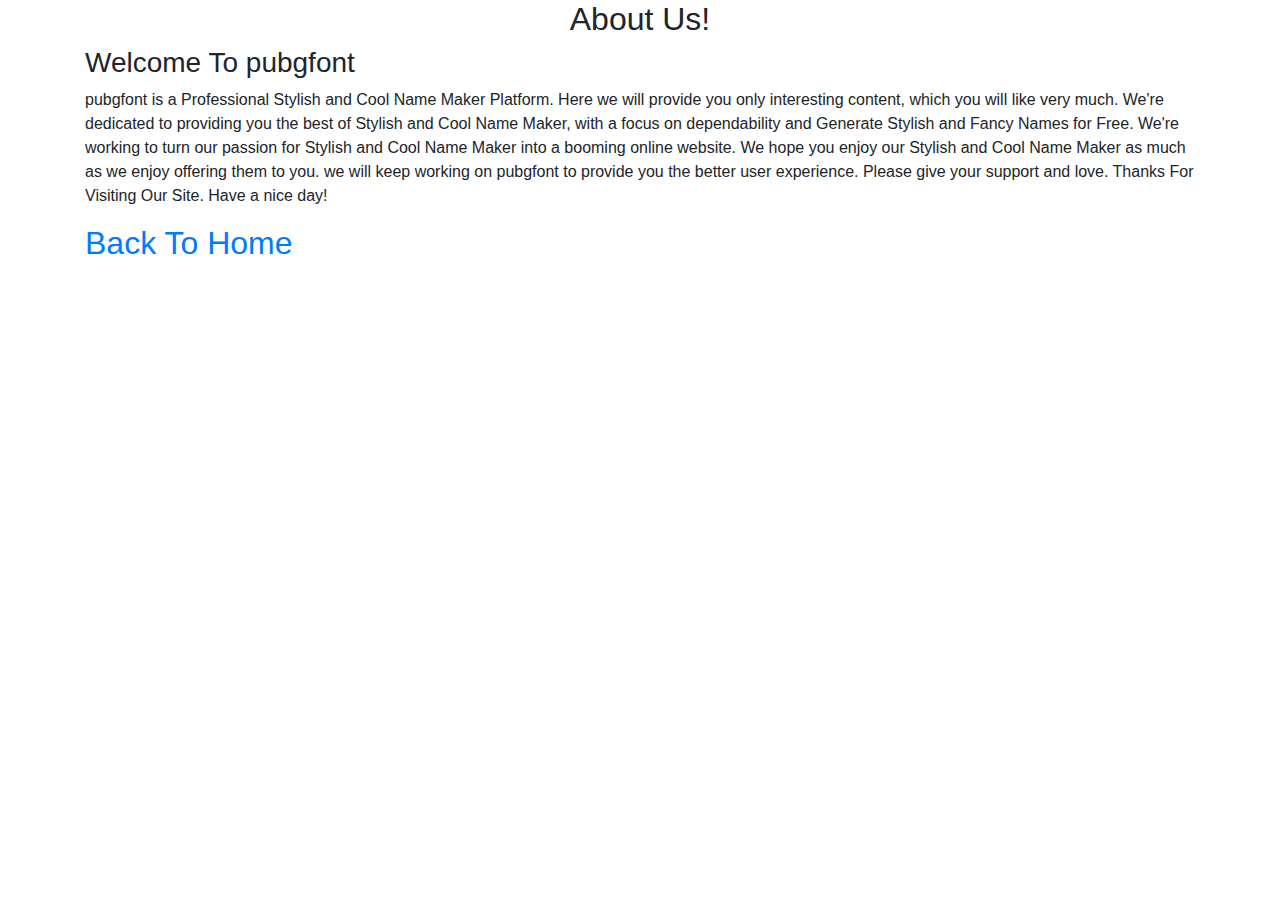
<file: about.html>
<!DOCTYPE html>
<html lang="en">

<head>
    <title>About Us - pubgfont</title>
    <!-- Required meta tags -->
    <meta charset="utf-8" />
    <meta name="viewport" content="width=device-width, initial-scale=1, shrink-to-fit=no" />
    <link rel="stylesheet" href="https://stackpath.bootstrapcdn.com/bootstrap/4.3.1/css/bootstrap.min.css"
        integrity="sha384-ggOyR0iXCbMQv3Xipma34MD+dH/1fQ784/j6cY/iJTQUOhcWr7x9JvoRxT2MZw1T" crossorigin="anonymous" />
</head>

<body>
    <div class="container">
        <h2 style="text-align: center;">About Us!</h2>
        <h3>Welcome To pubgfont</h3>
        <p>
            pubgfont is a Professional Stylish and Cool Name Maker Platform. Here we will provide you only interesting
            content, which you will like very much. We're dedicated to providing you the best of Stylish and Cool Name
            Maker,
            with a focus on dependability and Generate Stylish and Fancy Names for Free. We're working to turn our
            passion for Stylish and Cool Name Maker into a booming online website. We hope you enjoy our Stylish and
            Cool Name Maker
            as much as we enjoy offering them to you. we will keep working on pubgfont to provide you the better user
            experience. Please give your support and love. Thanks For Visiting Our Site. Have a nice day!
        </p>
        <h2><a href="https://pubgfont.com/">Back To Home</a></h2>
    </div>
    <script src="https://code.jquery.com/jquery-3.3.1.slim.min.js"
        integrity="sha384-q8i/X+965DzO0rT7abK41JStQIAqVgRVzpbzo5smXKp4YfRvH+8abtTE1Pi6jizo"
        crossorigin="anonymous"></script>
    <script src="https://cdnjs.cloudflare.com/ajax/libs/popper.js/1.14.7/umd/popper.min.js"
        integrity="sha384-UO2eT0CpHqdSJQ6hJty5KVphtPhzWj9WO1clHTMGa3JDZwrnQq4sF86dIHNDz0W1"
        crossorigin="anonymous"></script>
    <script src="https://stackpath.bootstrapcdn.com/bootstrap/4.3.1/js/bootstrap.min.js"
        integrity="sha384-JjSmVgyd0p3pXB1rRibZUAYoIIy6OrQ6VrjIEaFf/nJGzIxFDsf4x0xIM+B07jRM"
        crossorigin="anonymous"></script>
</body>

</html>
</file>
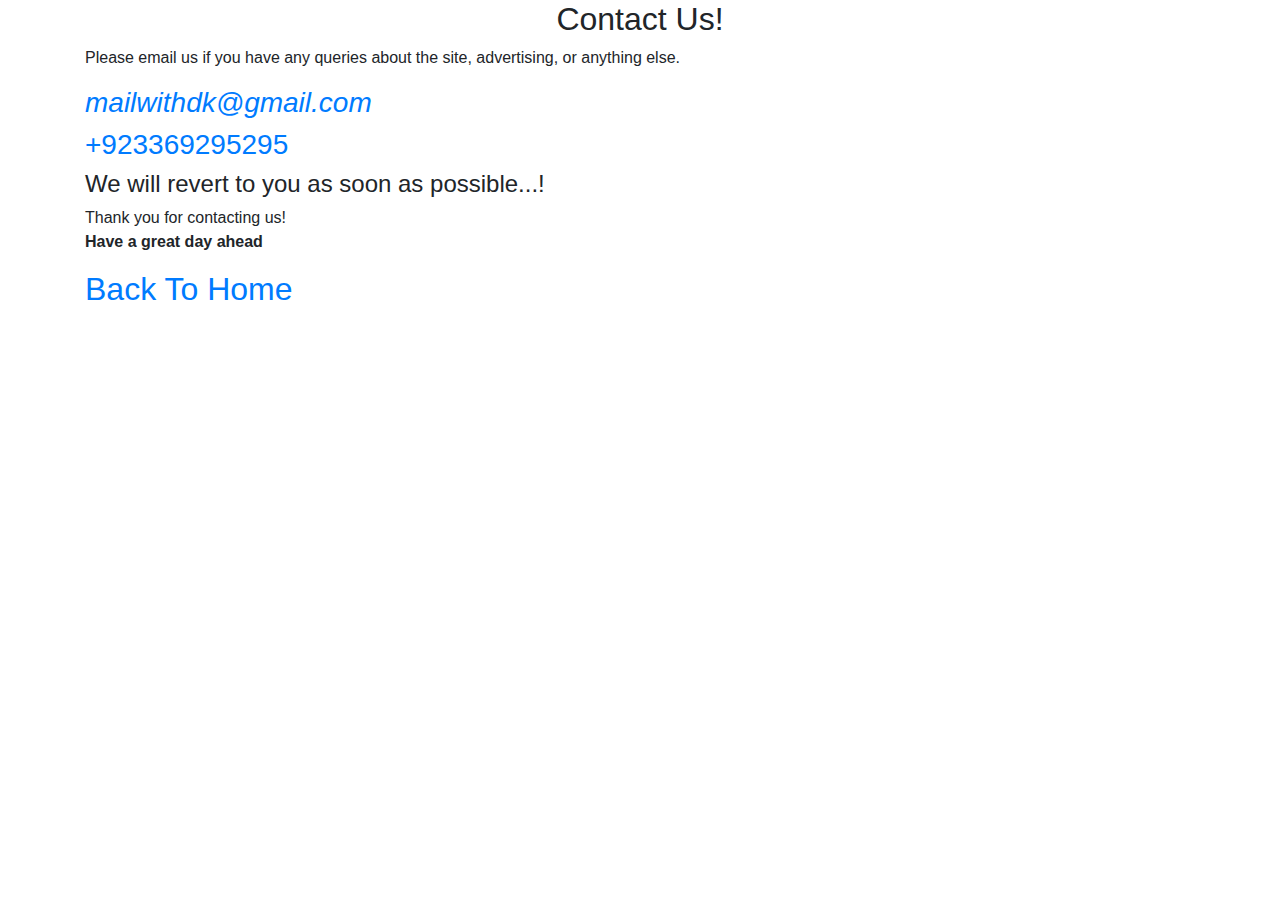
<file: contact.html>
<!DOCTYPE html>
<html lang="en">

<head>
    <title>Contact Us - pubgfont</title>
    <meta charset="utf-8" />
    <meta name="viewport" content="width=device-width, initial-scale=1, shrink-to-fit=no" />
    <link rel="stylesheet" href="https://stackpath.bootstrapcdn.com/bootstrap/4.3.1/css/bootstrap.min.css"
        integrity="sha384-ggOyR0iXCbMQv3Xipma34MD+dH/1fQ784/j6cY/iJTQUOhcWr7x9JvoRxT2MZw1T" crossorigin="anonymous" />
</head>

<body>
    <div class="container">
        <h2 style="text-align: center;">Contact Us!</h2>
        <p>Please email us if you have any queries about the site, advertising, or anything else.</p>
        <h3>
            <i><a href="mailto:mailwithdk@gmail.com">mailwithdk@gmail.com</a></i>
        </h3>
        <h3><a href="tel:+923369295295">+923369295295</a></h3>
        <h4>We will revert to you as soon as possible...!</h4>
        <p>
            Thank you for contacting us! <br />
            <b>Have a great day ahead</b>
        </p>
        <h2><a href="https://pubgfont.com/">Back To Home</a></h2>
    </div>
    <script src="https://code.jquery.com/jquery-3.3.1.slim.min.js"
        integrity="sha384-q8i/X+965DzO0rT7abK41JStQIAqVgRVzpbzo5smXKp4YfRvH+8abtTE1Pi6jizo"
        crossorigin="anonymous"></script>
    <script src="https://cdnjs.cloudflare.com/ajax/libs/popper.js/1.14.7/umd/popper.min.js"
        integrity="sha384-UO2eT0CpHqdSJQ6hJty5KVphtPhzWj9WO1clHTMGa3JDZwrnQq4sF86dIHNDz0W1"
        crossorigin="anonymous"></script>
    <script src="https://stackpath.bootstrapcdn.com/bootstrap/4.3.1/js/bootstrap.min.js"
        integrity="sha384-JjSmVgyd0p3pXB1rRibZUAYoIIy6OrQ6VrjIEaFf/nJGzIxFDsf4x0xIM+B07jRM"
        crossorigin="anonymous"></script>
</body>

</html>
</file>
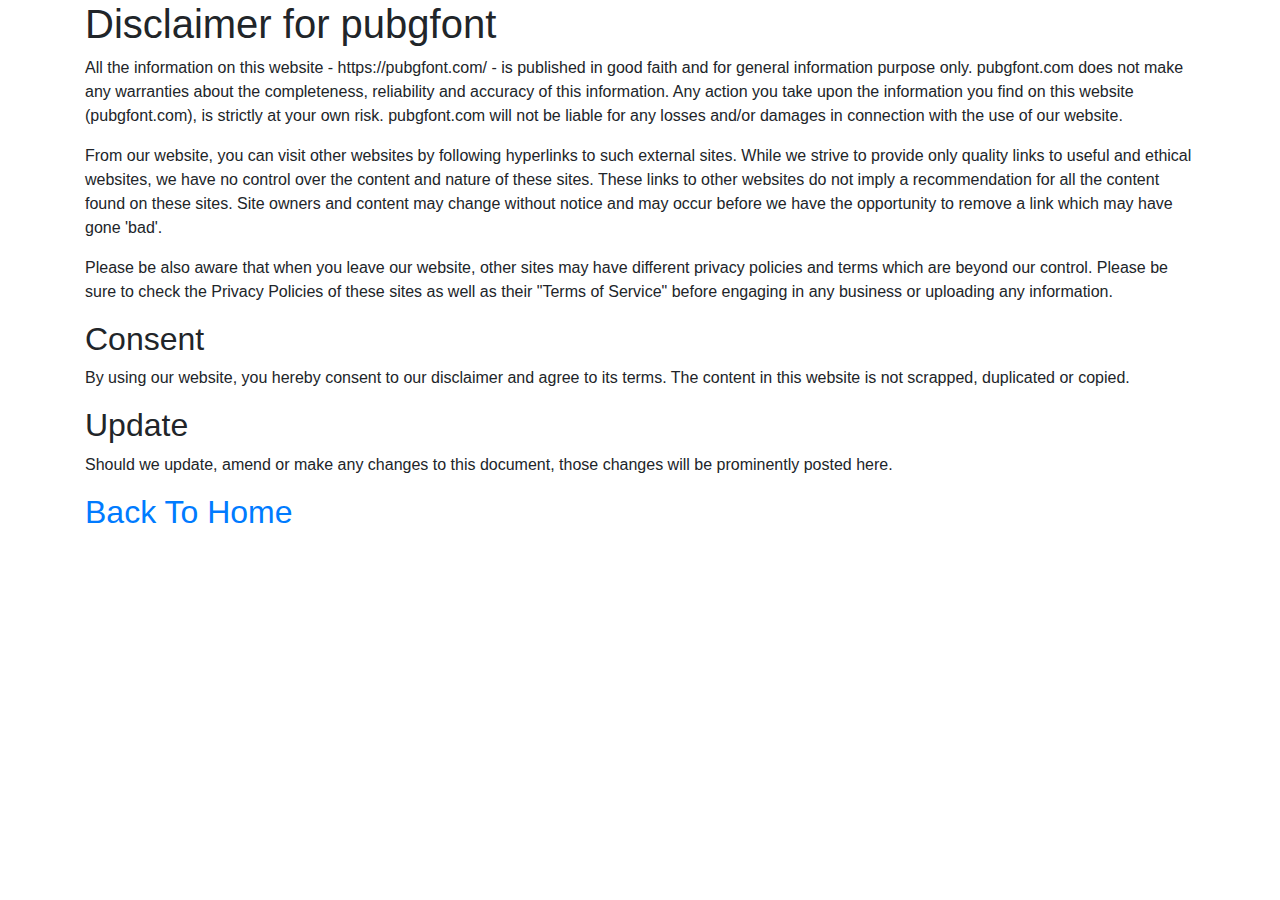
<file: copyright.html>
<!DOCTYPE html>
<html lang="en">

<head>
    <title>Copyright Desclaimer - pubgfont</title>
    <meta charset="utf-8" />
    <meta name="viewport" content="width=device-width, initial-scale=1, shrink-to-fit=no" />
    <link rel="stylesheet" href="https://stackpath.bootstrapcdn.com/bootstrap/4.3.1/css/bootstrap.min.css"
        integrity="sha384-ggOyR0iXCbMQv3Xipma34MD+dH/1fQ784/j6cY/iJTQUOhcWr7x9JvoRxT2MZw1T" crossorigin="anonymous" />
</head>

<body>
    <div class="container">
        <h1>Disclaimer for pubgfont</h1>
        <p>
            All the information on this website - https://pubgfont.com/ - is published in good faith and for general
            information purpose only. pubgfont.com does not make any warranties about the completeness, reliability
            and
            accuracy of this information. Any action you take upon the information you find on this website
            (pubgfont.com), is strictly at your own risk. pubgfont.com will not be liable for any losses and/or
            damages in connection
            with the use of our website.
        </p>

        <p>
            From our website, you can visit other websites by following hyperlinks to such external sites. While we
            strive to provide only quality links to useful and ethical websites, we have no control over the content and
            nature of
            these sites. These links to other websites do not imply a recommendation for all the content found on these
            sites. Site owners and content may change without notice and may occur before we have the opportunity to
            remove a
            link which may have gone 'bad'.
        </p>

        <p>
            Please be also aware that when you leave our website, other sites may have different privacy policies and
            terms which are beyond our control. Please be sure to check the Privacy Policies of these sites as well as
            their
            "Terms of Service" before engaging in any business or uploading any information.
        </p>

        <h2>Consent</h2>

        <p>By using our website, you hereby consent to our disclaimer and agree to its terms. The content in this
            website is not scrapped, duplicated or copied.</p>

        <h2>Update</h2>

        <p>Should we update, amend or make any changes to this document, those changes will be prominently posted here.
        </p>
        <h2><a href="https://pubgfont.com/">Back To Home</a></h2>
    </div>
    <script src="https://code.jquery.com/jquery-3.3.1.slim.min.js"
        integrity="sha384-q8i/X+965DzO0rT7abK41JStQIAqVgRVzpbzo5smXKp4YfRvH+8abtTE1Pi6jizo"
        crossorigin="anonymous"></script>
    <script src="https://cdnjs.cloudflare.com/ajax/libs/popper.js/1.14.7/umd/popper.min.js"
        integrity="sha384-UO2eT0CpHqdSJQ6hJty5KVphtPhzWj9WO1clHTMGa3JDZwrnQq4sF86dIHNDz0W1"
        crossorigin="anonymous"></script>
    <script src="https://stackpath.bootstrapcdn.com/bootstrap/4.3.1/js/bootstrap.min.js"
        integrity="sha384-JjSmVgyd0p3pXB1rRibZUAYoIIy6OrQ6VrjIEaFf/nJGzIxFDsf4x0xIM+B07jRM"
        crossorigin="anonymous"></script>
</body>

</html>
</file>
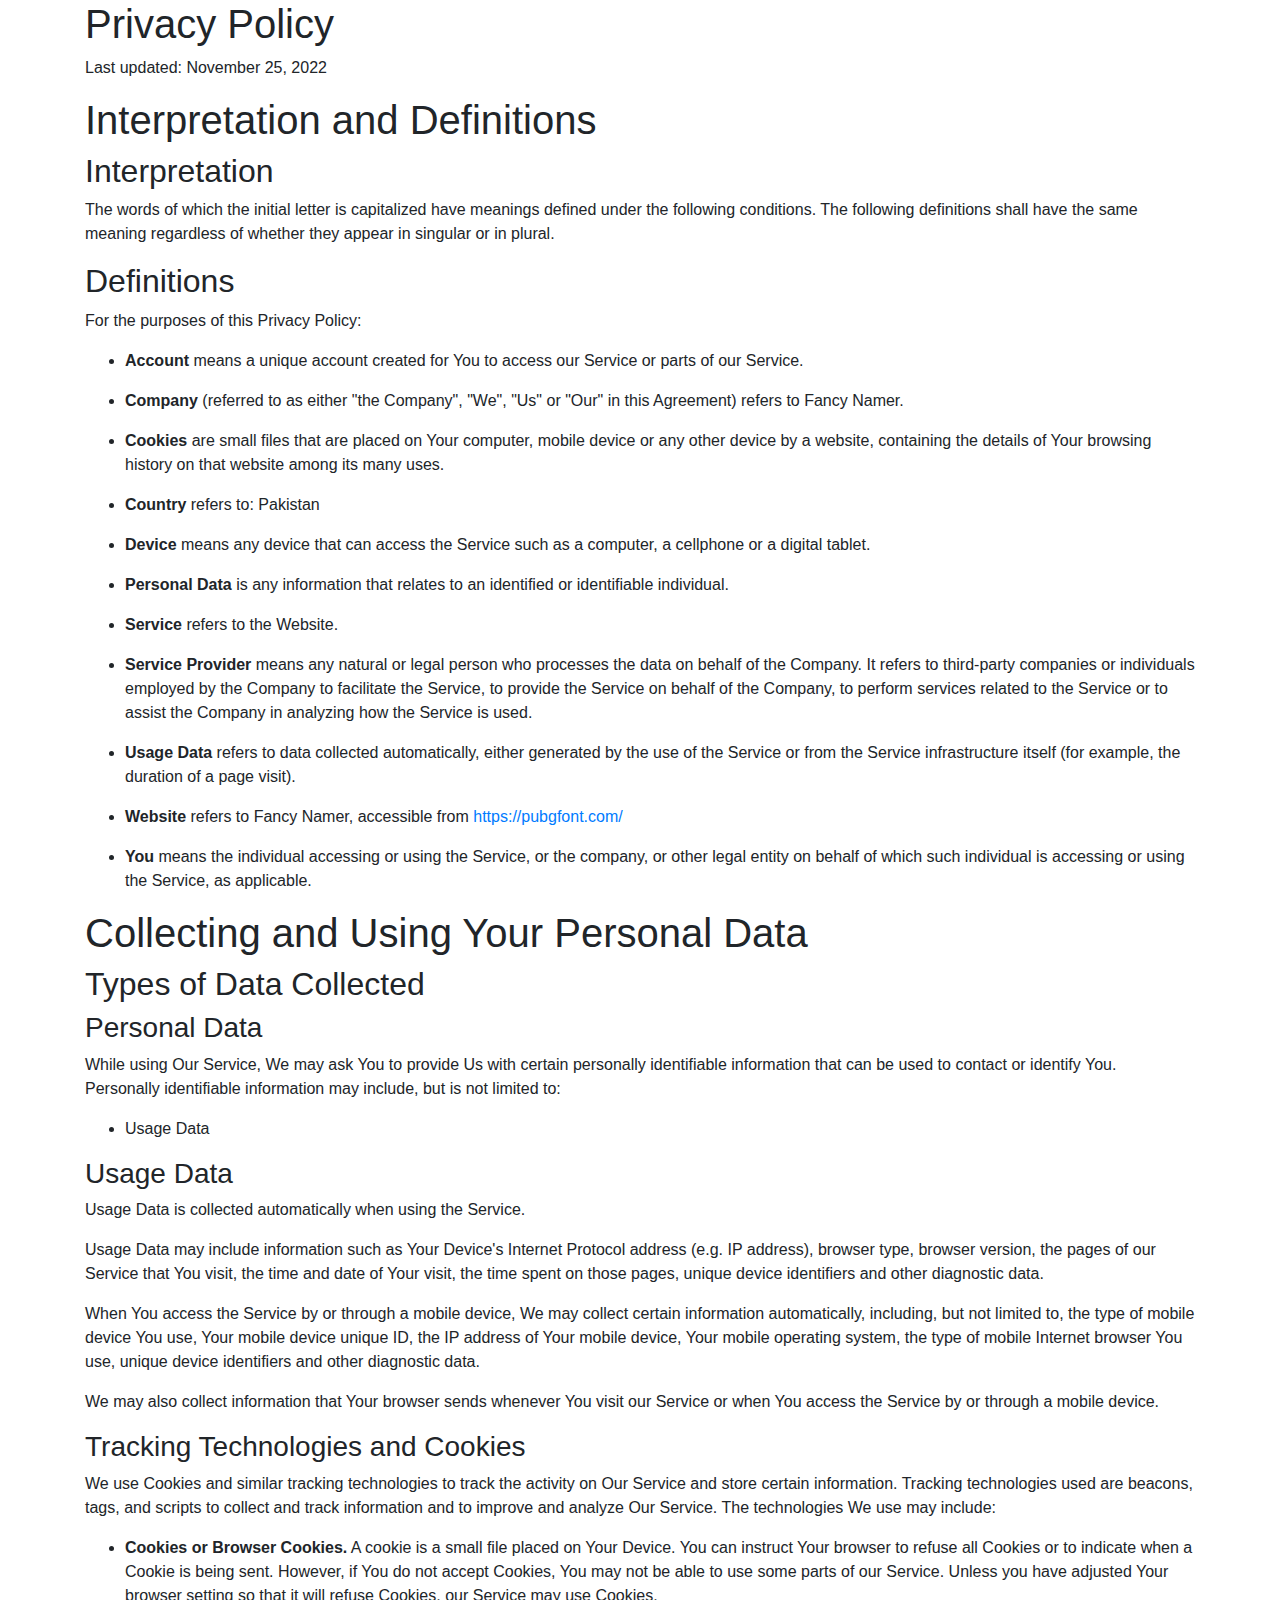
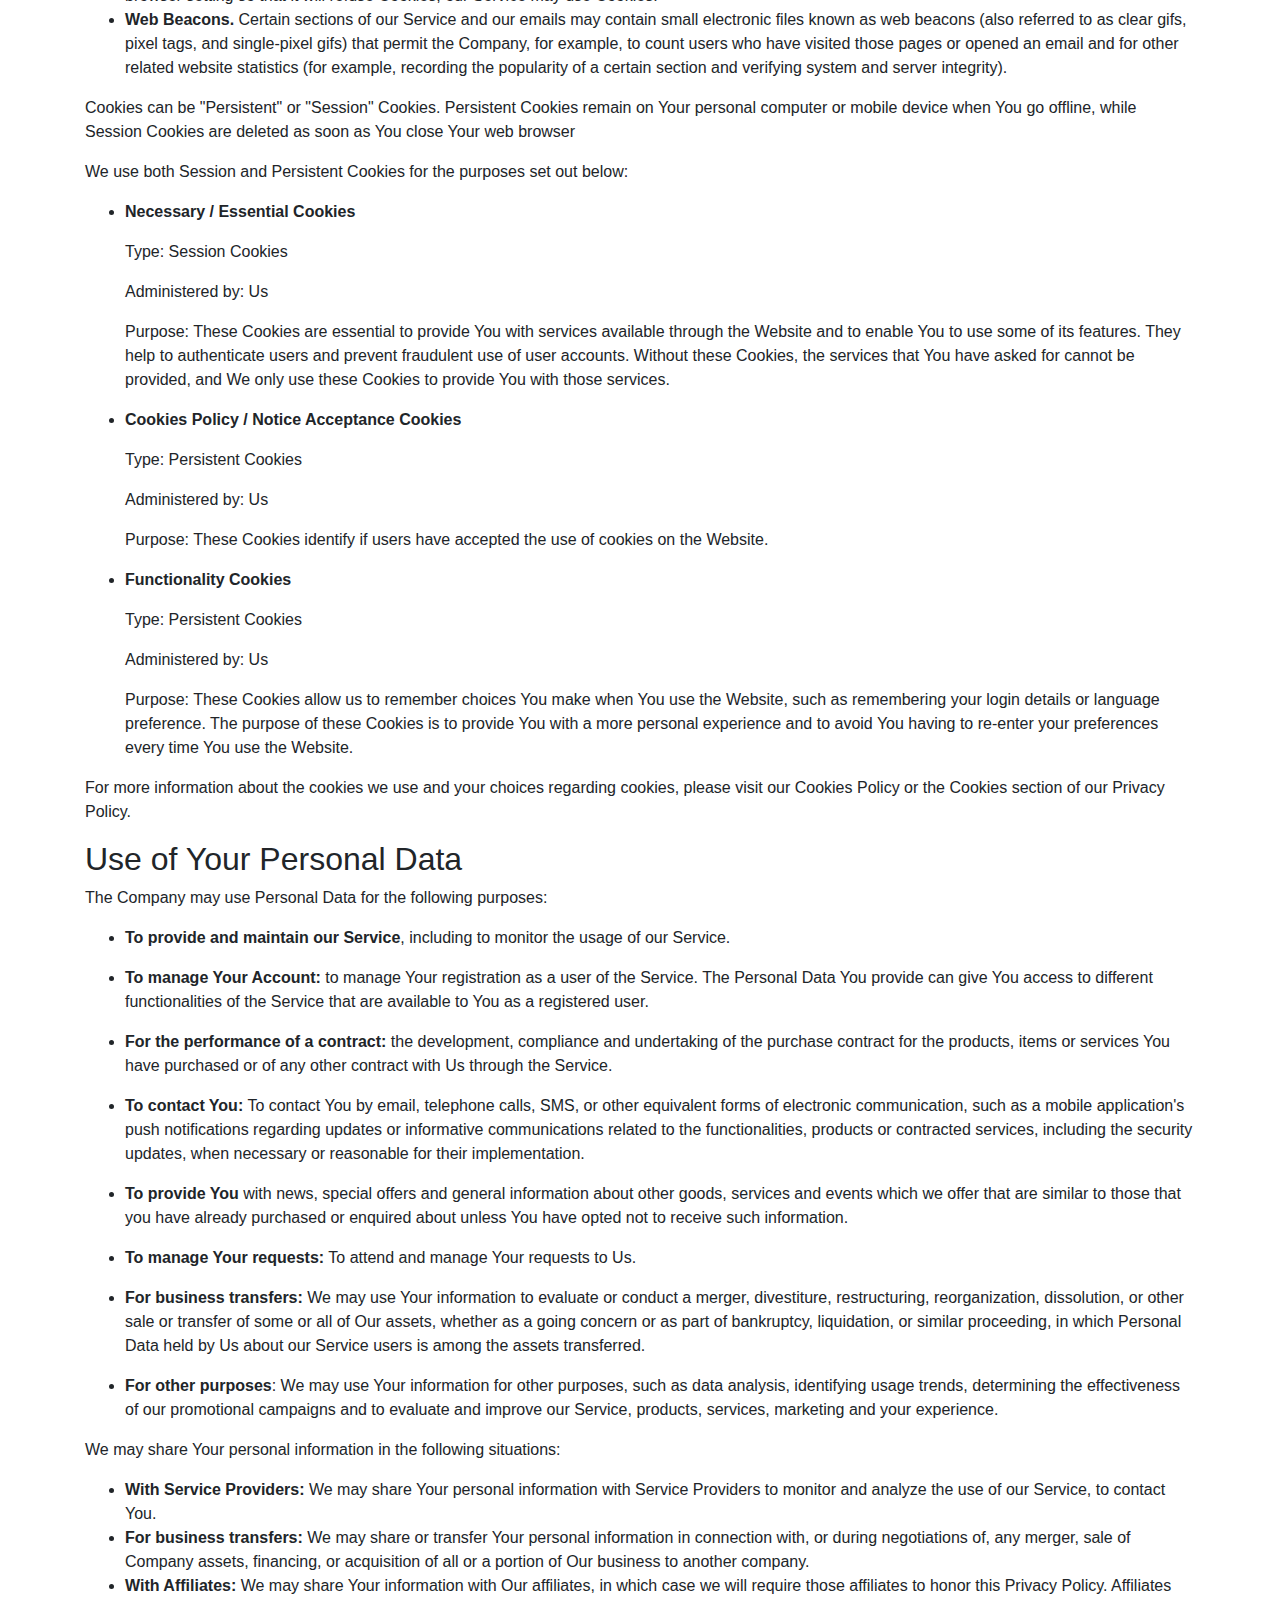
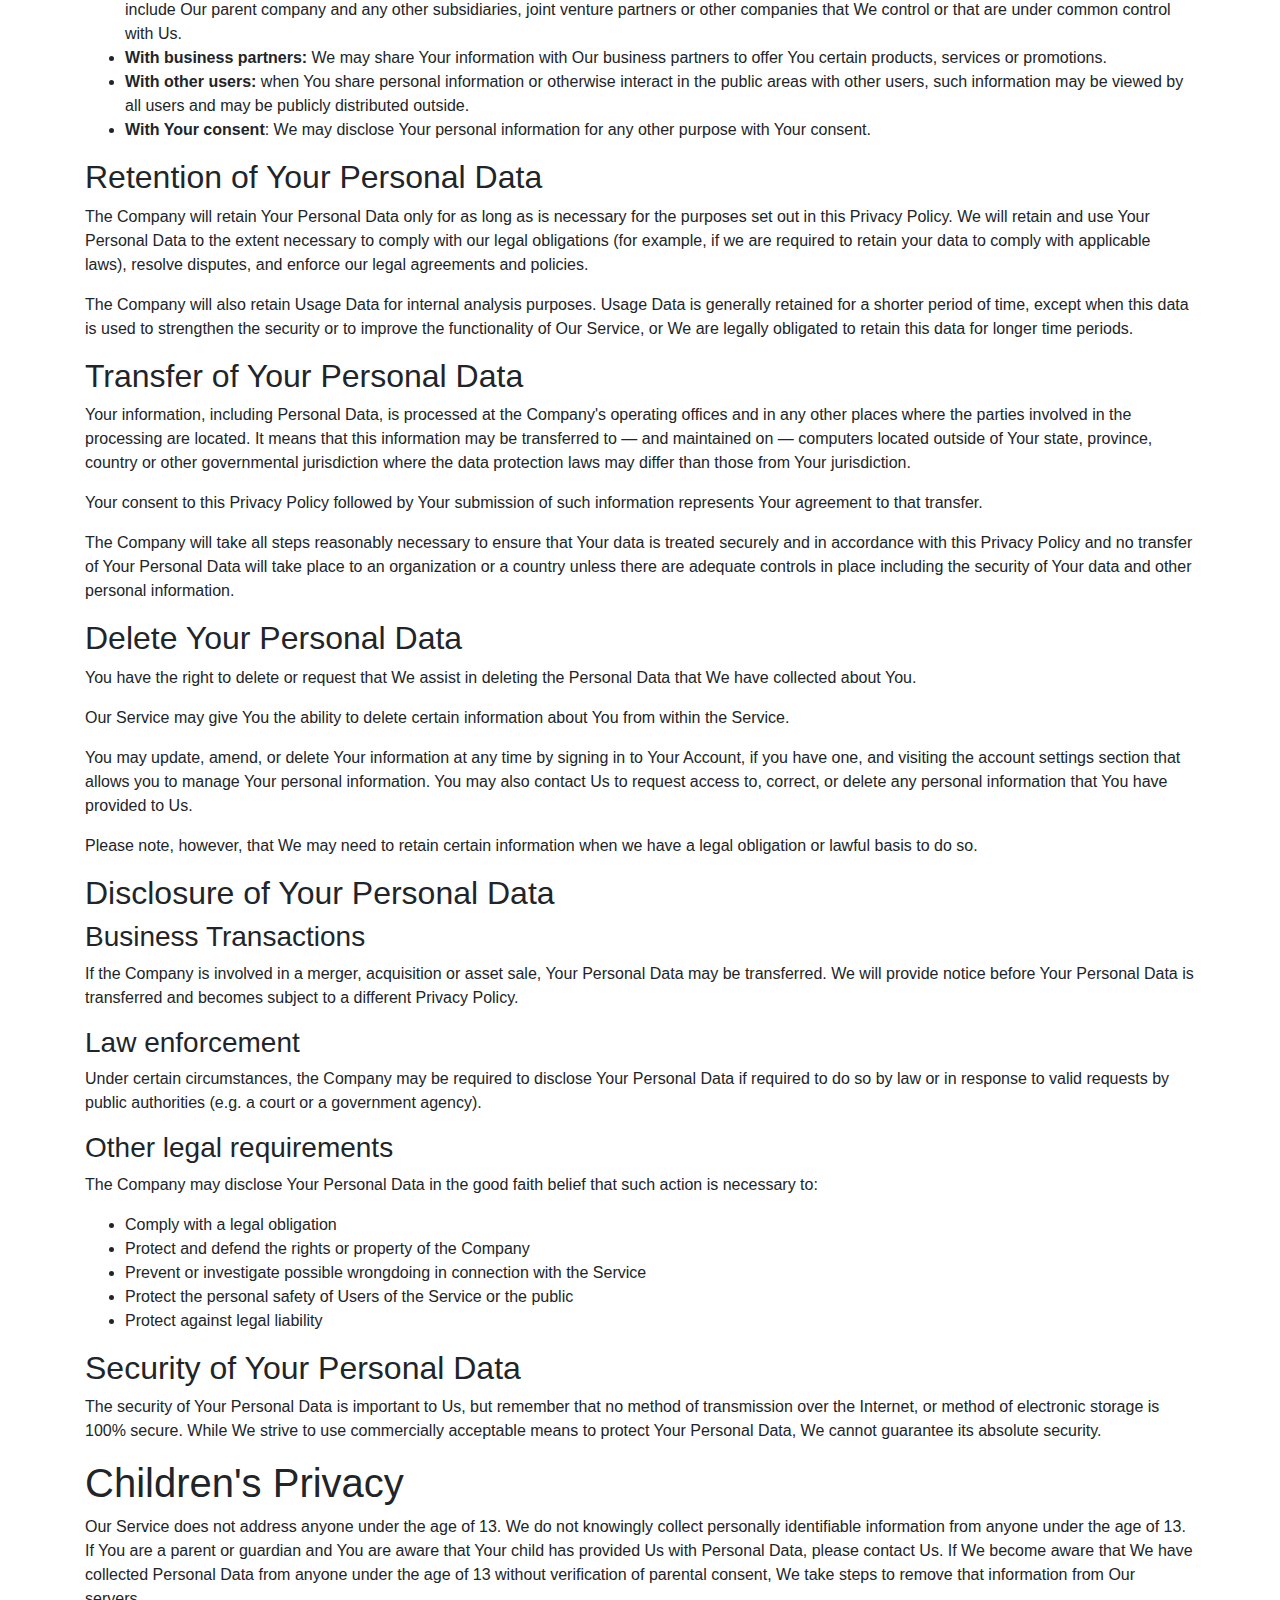
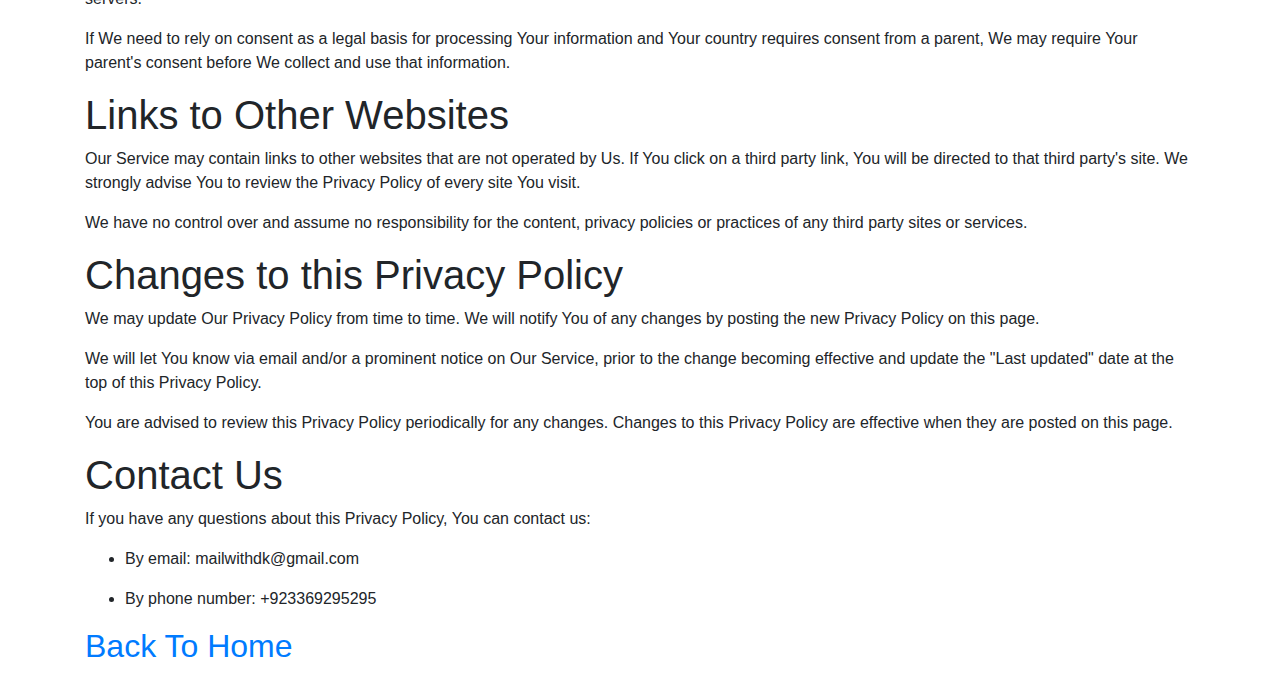
<file: privacy.html>
<!DOCTYPE html>
<html lang="en">

<head>
    <title>Privacy Policy - pubgfont</title>
    <!-- Required meta tags -->
    <meta charset="utf-8" />
    <meta name="viewport" content="width=device-width, initial-scale=1, shrink-to-fit=no" />
    <link rel="stylesheet" href="https://stackpath.bootstrapcdn.com/bootstrap/4.3.1/css/bootstrap.min.css"
        integrity="sha384-ggOyR0iXCbMQv3Xipma34MD+dH/1fQ784/j6cY/iJTQUOhcWr7x9JvoRxT2MZw1T" crossorigin="anonymous" />
</head>

<body>
    <div class="container">
        <h1>Privacy Policy</h1>
        <p>Last updated: November 25, 2022</p>
        <h1>Interpretation and Definitions</h1>
        <h2>Interpretation</h2>
        <p>The words of which the initial letter is capitalized have meanings defined under the following conditions.
            The following definitions shall have the same meaning regardless of whether they appear in singular or in
            plural.</p>
        <h2>Definitions</h2>
        <p>For the purposes of this Privacy Policy:</p>
        <ul>
            <li>
                <p><strong>Account</strong> means a unique account created for You to access our Service or parts of our
                    Service.</p>
            </li>
            <li>
                <p><strong>Company</strong> (referred to as either &quot;the Company&quot;, &quot;We&quot;,
                    &quot;Us&quot; or &quot;Our&quot; in this Agreement) refers to Fancy Namer.</p>
            </li>
            <li>
                <p><strong>Cookies</strong> are small files that are placed on Your computer, mobile device or any other
                    device by a website, containing the details of Your browsing history on that website among its many
                    uses.</p>
            </li>
            <li>
                <p><strong>Country</strong> refers to: Pakistan</p>
            </li>
            <li>
                <p><strong>Device</strong> means any device that can access the Service such as a computer, a cellphone
                    or a digital tablet.</p>
            </li>
            <li>
                <p><strong>Personal Data</strong> is any information that relates to an identified or identifiable
                    individual.</p>
            </li>
            <li>
                <p><strong>Service</strong> refers to the Website.</p>
            </li>
            <li>
                <p>
                    <strong>Service Provider</strong> means any natural or legal person who processes the data on behalf
                    of the Company. It refers to third-party companies or individuals employed by the Company to
                    facilitate the
                    Service, to provide the Service on behalf of the Company, to perform services related to the Service
                    or to assist the Company in analyzing how the Service is used.
                </p>
            </li>
            <li>
                <p><strong>Usage Data</strong> refers to data collected automatically, either generated by the use of
                    the Service or from the Service infrastructure itself (for example, the duration of a page visit).
                </p>
            </li>
            <li>
                <p><strong>Website</strong> refers to Fancy Namer, accessible from <a href="https://pubgfont.com/"
                        target="_blank">https://pubgfont.com/</a></p>
            </li>
            <li>
                <p><strong>You</strong> means the individual accessing or using the Service, or the company, or other
                    legal entity on behalf of which such individual is accessing or using the Service, as applicable.
                </p>
            </li>
        </ul>
        <h1>Collecting and Using Your Personal Data</h1>
        <h2>Types of Data Collected</h2>
        <h3>Personal Data</h3>
        <p>While using Our Service, We may ask You to provide Us with certain personally identifiable information that
            can be used to contact or identify You. Personally identifiable information may include, but is not limited
            to:</p>
        <ul>
            <li>Usage Data</li>
        </ul>
        <h3>Usage Data</h3>
        <p>Usage Data is collected automatically when using the Service.</p>
        <p>
            Usage Data may include information such as Your Device's Internet Protocol address (e.g. IP address),
            browser type, browser version, the pages of our Service that You visit, the time and date of Your visit, the
            time spent on
            those pages, unique device identifiers and other diagnostic data.
        </p>
        <p>
            When You access the Service by or through a mobile device, We may collect certain information automatically,
            including, but not limited to, the type of mobile device You use, Your mobile device unique ID, the IP
            address of
            Your mobile device, Your mobile operating system, the type of mobile Internet browser You use, unique device
            identifiers and other diagnostic data.
        </p>
        <p>We may also collect information that Your browser sends whenever You visit our Service or when You access the
            Service by or through a mobile device.</p>
        <h3>Tracking Technologies and Cookies</h3>
        <p>
            We use Cookies and similar tracking technologies to track the activity on Our Service and store certain
            information. Tracking technologies used are beacons, tags, and scripts to collect and track information and
            to improve
            and analyze Our Service. The technologies We use may include:
        </p>
        <ul>
            <li>
                <strong>Cookies or Browser Cookies.</strong> A cookie is a small file placed on Your Device. You can
                instruct Your browser to refuse all Cookies or to indicate when a Cookie is being sent. However, if You
                do not accept
                Cookies, You may not be able to use some parts of our Service. Unless you have adjusted Your browser
                setting so that it will refuse Cookies, our Service may use Cookies.
            </li>
            <li>
                <strong>Web Beacons.</strong> Certain sections of our Service and our emails may contain small
                electronic files known as web beacons (also referred to as clear gifs, pixel tags, and single-pixel
                gifs) that permit the
                Company, for example, to count users who have visited those pages or opened an email and for other
                related website statistics (for example, recording the popularity of a certain section and verifying
                system and server
                integrity).
            </li>
        </ul>
        <p>
            Cookies can be &quot;Persistent&quot; or &quot;Session&quot; Cookies. Persistent Cookies remain on Your
            personal computer or mobile device when You go offline, while Session Cookies are deleted as soon as You
            close Your web
            browser
        </p>
        <p>We use both Session and Persistent Cookies for the purposes set out below:</p>
        <ul>
            <li>
                <p><strong>Necessary / Essential Cookies</strong></p>
                <p>Type: Session Cookies</p>
                <p>Administered by: Us</p>
                <p>
                    Purpose: These Cookies are essential to provide You with services available through the Website and
                    to enable You to use some of its features. They help to authenticate users and prevent fraudulent
                    use of user
                    accounts. Without these Cookies, the services that You have asked for cannot be provided, and We
                    only use these Cookies to provide You with those services.
                </p>
            </li>
            <li>
                <p><strong>Cookies Policy / Notice Acceptance Cookies</strong></p>
                <p>Type: Persistent Cookies</p>
                <p>Administered by: Us</p>
                <p>Purpose: These Cookies identify if users have accepted the use of cookies on the Website.</p>
            </li>
            <li>
                <p><strong>Functionality Cookies</strong></p>
                <p>Type: Persistent Cookies</p>
                <p>Administered by: Us</p>
                <p>
                    Purpose: These Cookies allow us to remember choices You make when You use the Website, such as
                    remembering your login details or language preference. The purpose of these Cookies is to provide
                    You with a more
                    personal experience and to avoid You having to re-enter your preferences every time You use the
                    Website.
                </p>
            </li>
        </ul>
        <p>For more information about the cookies we use and your choices regarding cookies, please visit our Cookies
            Policy or the Cookies section of our Privacy Policy.</p>
        <h2>Use of Your Personal Data</h2>
        <p>The Company may use Personal Data for the following purposes:</p>
        <ul>
            <li>
                <p><strong>To provide and maintain our Service</strong>, including to monitor the usage of our Service.
                </p>
            </li>
            <li>
                <p>
                    <strong>To manage Your Account:</strong> to manage Your registration as a user of the Service. The
                    Personal Data You provide can give You access to different functionalities of the Service that are
                    available to You
                    as a registered user.
                </p>
            </li>
            <li>
                <p>
                    <strong>For the performance of a contract:</strong> the development, compliance and undertaking of
                    the purchase contract for the products, items or services You have purchased or of any other
                    contract with Us through
                    the Service.
                </p>
            </li>
            <li>
                <p>
                    <strong>To contact You:</strong> To contact You by email, telephone calls, SMS, or other equivalent
                    forms of electronic communication, such as a mobile application's push notifications regarding
                    updates or
                    informative communications related to the functionalities, products or contracted services,
                    including the security updates, when necessary or reasonable for their implementation.
                </p>
            </li>
            <li>
                <p>
                    <strong>To provide You</strong> with news, special offers and general information about other goods,
                    services and events which we offer that are similar to those that you have already purchased or
                    enquired about
                    unless You have opted not to receive such information.
                </p>
            </li>
            <li>
                <p><strong>To manage Your requests:</strong> To attend and manage Your requests to Us.</p>
            </li>
            <li>
                <p>
                    <strong>For business transfers:</strong> We may use Your information to evaluate or conduct a
                    merger, divestiture, restructuring, reorganization, dissolution, or other sale or transfer of some
                    or all of Our assets,
                    whether as a going concern or as part of bankruptcy, liquidation, or similar proceeding, in which
                    Personal Data held by Us about our Service users is among the assets transferred.
                </p>
            </li>
            <li>
                <p>
                    <strong>For other purposes</strong>: We may use Your information for other purposes, such as data
                    analysis, identifying usage trends, determining the effectiveness of our promotional campaigns and
                    to evaluate and
                    improve our Service, products, services, marketing and your experience.
                </p>
            </li>
        </ul>
        <p>We may share Your personal information in the following situations:</p>
        <ul>
            <li><strong>With Service Providers:</strong> We may share Your personal information with Service Providers
                to monitor and analyze the use of our Service, to contact You.</li>
            <li>
                <strong>For business transfers:</strong> We may share or transfer Your personal information in
                connection with, or during negotiations of, any merger, sale of Company assets, financing, or
                acquisition of all or a portion
                of Our business to another company.
            </li>
            <li>
                <strong>With Affiliates:</strong> We may share Your information with Our affiliates, in which case we
                will require those affiliates to honor this Privacy Policy. Affiliates include Our parent company and
                any other
                subsidiaries, joint venture partners or other companies that We control or that are under common control
                with Us.
            </li>
            <li><strong>With business partners:</strong> We may share Your information with Our business partners to
                offer You certain products, services or promotions.</li>
            <li><strong>With other users:</strong> when You share personal information or otherwise interact in the
                public areas with other users, such information may be viewed by all users and may be publicly
                distributed outside.</li>
            <li><strong>With Your consent</strong>: We may disclose Your personal information for any other purpose with
                Your consent.</li>
        </ul>
        <h2>Retention of Your Personal Data</h2>
        <p>
            The Company will retain Your Personal Data only for as long as is necessary for the purposes set out in this
            Privacy Policy. We will retain and use Your Personal Data to the extent necessary to comply with our legal
            obligations (for example, if we are required to retain your data to comply with applicable laws), resolve
            disputes, and enforce our legal agreements and policies.
        </p>
        <p>
            The Company will also retain Usage Data for internal analysis purposes. Usage Data is generally retained for
            a shorter period of time, except when this data is used to strengthen the security or to improve the
            functionality
            of Our Service, or We are legally obligated to retain this data for longer time periods.
        </p>
        <h2>Transfer of Your Personal Data</h2>
        <p>
            Your information, including Personal Data, is processed at the Company's operating offices and in any other
            places where the parties involved in the processing are located. It means that this information may be
            transferred
            to — and maintained on — computers located outside of Your state, province, country or other governmental
            jurisdiction where the data protection laws may differ than those from Your jurisdiction.
        </p>
        <p>Your consent to this Privacy Policy followed by Your submission of such information represents Your agreement
            to that transfer.</p>
        <p>
            The Company will take all steps reasonably necessary to ensure that Your data is treated securely and in
            accordance with this Privacy Policy and no transfer of Your Personal Data will take place to an organization
            or a
            country unless there are adequate controls in place including the security of Your data and other personal
            information.
        </p>
        <h2>Delete Your Personal Data</h2>
        <p>You have the right to delete or request that We assist in deleting the Personal Data that We have collected
            about You.</p>
        <p>Our Service may give You the ability to delete certain information about You from within the Service.</p>
        <p>
            You may update, amend, or delete Your information at any time by signing in to Your Account, if you have
            one, and visiting the account settings section that allows you to manage Your personal information. You may
            also
            contact Us to request access to, correct, or delete any personal information that You have provided to Us.
        </p>
        <p>Please note, however, that We may need to retain certain information when we have a legal obligation or
            lawful basis to do so.</p>
        <h2>Disclosure of Your Personal Data</h2>
        <h3>Business Transactions</h3>
        <p>If the Company is involved in a merger, acquisition or asset sale, Your Personal Data may be transferred. We
            will provide notice before Your Personal Data is transferred and becomes subject to a different Privacy
            Policy.</p>
        <h3>Law enforcement</h3>
        <p>Under certain circumstances, the Company may be required to disclose Your Personal Data if required to do so
            by law or in response to valid requests by public authorities (e.g. a court or a government agency).</p>
        <h3>Other legal requirements</h3>
        <p>The Company may disclose Your Personal Data in the good faith belief that such action is necessary to:</p>
        <ul>
            <li>Comply with a legal obligation</li>
            <li>Protect and defend the rights or property of the Company</li>
            <li>Prevent or investigate possible wrongdoing in connection with the Service</li>
            <li>Protect the personal safety of Users of the Service or the public</li>
            <li>Protect against legal liability</li>
        </ul>
        <h2>Security of Your Personal Data</h2>
        <p>
            The security of Your Personal Data is important to Us, but remember that no method of transmission over the
            Internet, or method of electronic storage is 100% secure. While We strive to use commercially acceptable
            means to
            protect Your Personal Data, We cannot guarantee its absolute security.
        </p>
        <h1>Children's Privacy</h1>
        <p>
            Our Service does not address anyone under the age of 13. We do not knowingly collect personally identifiable
            information from anyone under the age of 13. If You are a parent or guardian and You are aware that Your
            child has
            provided Us with Personal Data, please contact Us. If We become aware that We have collected Personal Data
            from anyone under the age of 13 without verification of parental consent, We take steps to remove that
            information
            from Our servers.
        </p>
        <p>If We need to rely on consent as a legal basis for processing Your information and Your country requires
            consent from a parent, We may require Your parent's consent before We collect and use that information.</p>
        <h1>Links to Other Websites</h1>
        <p>
            Our Service may contain links to other websites that are not operated by Us. If You click on a third party
            link, You will be directed to that third party's site. We strongly advise You to review the Privacy Policy
            of every
            site You visit.
        </p>
        <p>We have no control over and assume no responsibility for the content, privacy policies or practices of any
            third party sites or services.</p>
        <h1>Changes to this Privacy Policy</h1>
        <p>We may update Our Privacy Policy from time to time. We will notify You of any changes by posting the new
            Privacy Policy on this page.</p>
        <p>We will let You know via email and/or a prominent notice on Our Service, prior to the change becoming
            effective and update the &quot;Last updated&quot; date at the top of this Privacy Policy.</p>
        <p>You are advised to review this Privacy Policy periodically for any changes. Changes to this Privacy Policy
            are effective when they are posted on this page.</p>
        <h1>Contact Us</h1>
        <p>If you have any questions about this Privacy Policy, You can contact us:</p>
        <ul>
            <li>
                <p>By email: mailwithdk@gmail.com</p>
            </li>
            <li>
                <p>By phone number: +923369295295</p>
            </li>
        </ul>
        <h2><a href="https://pubgfont.com/">Back To Home</a></h2>
    </div>
    <script src="https://code.jquery.com/jquery-3.3.1.slim.min.js"
        integrity="sha384-q8i/X+965DzO0rT7abK41JStQIAqVgRVzpbzo5smXKp4YfRvH+8abtTE1Pi6jizo"
        crossorigin="anonymous"></script>
    <script src="https://cdnjs.cloudflare.com/ajax/libs/popper.js/1.14.7/umd/popper.min.js"
        integrity="sha384-UO2eT0CpHqdSJQ6hJty5KVphtPhzWj9WO1clHTMGa3JDZwrnQq4sF86dIHNDz0W1"
        crossorigin="anonymous"></script>
    <script src="https://stackpath.bootstrapcdn.com/bootstrap/4.3.1/js/bootstrap.min.js"
        integrity="sha384-JjSmVgyd0p3pXB1rRibZUAYoIIy6OrQ6VrjIEaFf/nJGzIxFDsf4x0xIM+B07jRM"
        crossorigin="anonymous"></script>
</body>

</html>
</file>
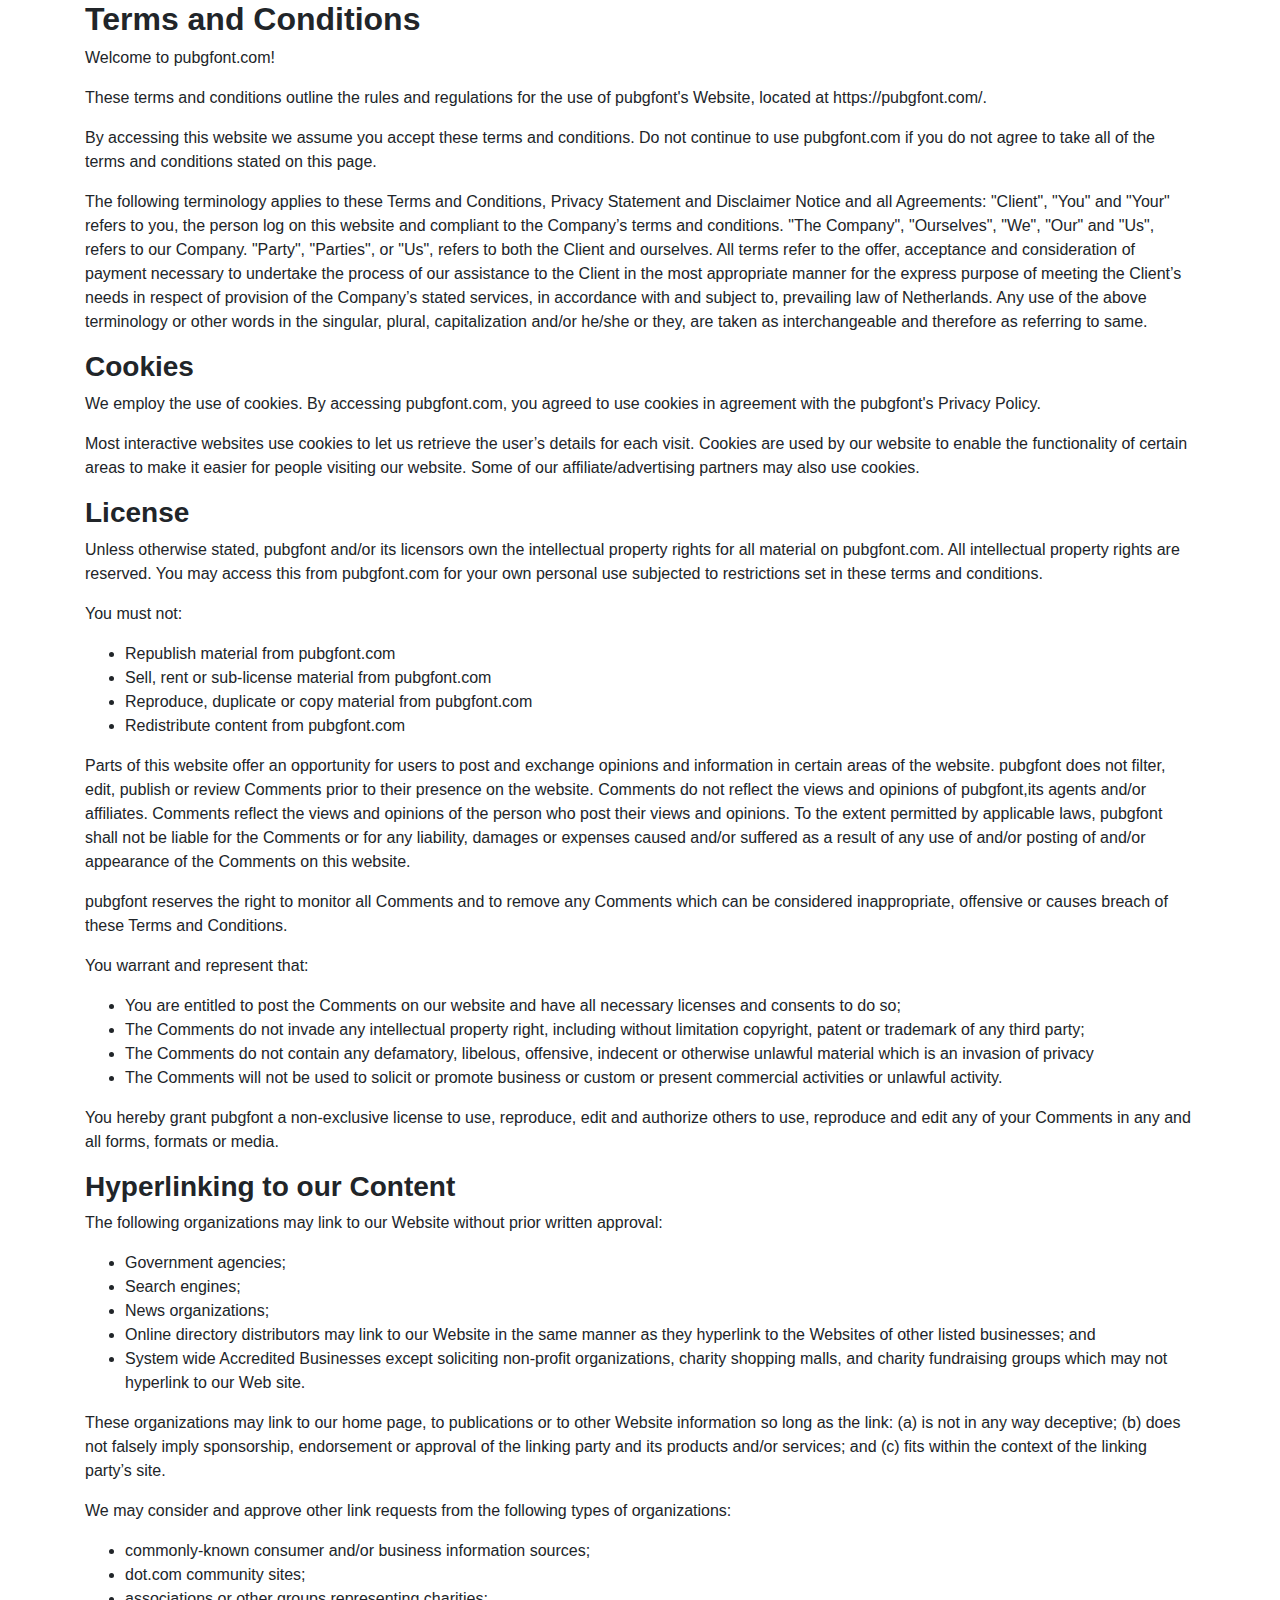
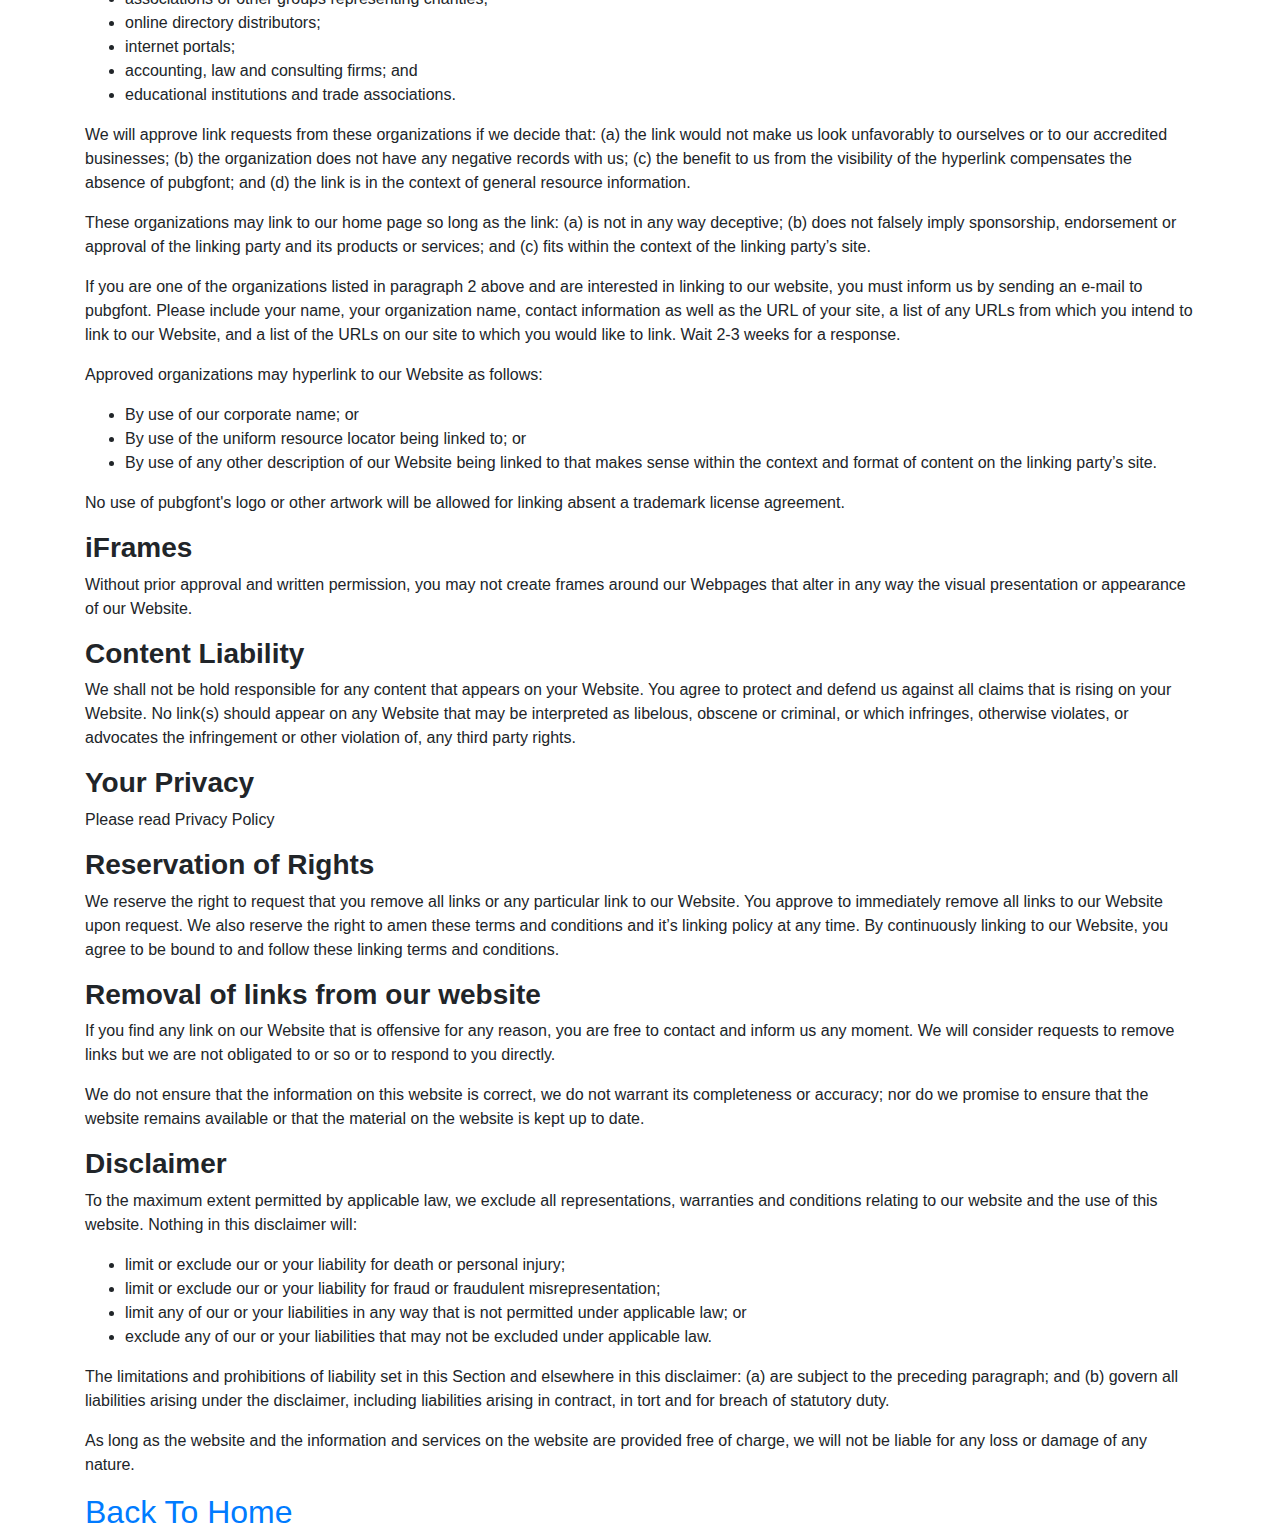
<file: tos.html>
<!DOCTYPE html>
<html lang="en">

<head>
    <title>Terms of Services - pubgfont</title>
    <!-- Required meta tags -->
    <meta charset="utf-8" />
    <meta name="viewport" content="width=device-width, initial-scale=1, shrink-to-fit=no" />
    <link rel="stylesheet" href="https://stackpath.bootstrapcdn.com/bootstrap/4.3.1/css/bootstrap.min.css"
        integrity="sha384-ggOyR0iXCbMQv3Xipma34MD+dH/1fQ784/j6cY/iJTQUOhcWr7x9JvoRxT2MZw1T" crossorigin="anonymous" />
</head>

<body>
    <div class="container">
        <h2><strong>Terms and Conditions</strong></h2>

        <p>Welcome to pubgfont.com!</p>

        <p>These terms and conditions outline the rules and regulations for the use of pubgfont's Website, located at
            https://pubgfont.com/.</p>

        <p>By accessing this website we assume you accept these terms and conditions. Do not continue to use
            pubgfont.com if you do not agree to take all of the terms and conditions stated on this page.</p>

        <p>
            The following terminology applies to these Terms and Conditions, Privacy Statement and Disclaimer Notice and
            all Agreements: "Client", "You" and "Your" refers to you, the person log on this website and compliant to
            the
            Company’s terms and conditions. "The Company", "Ourselves", "We", "Our" and "Us", refers to our Company.
            "Party", "Parties", or "Us", refers to both the Client and ourselves. All terms refer to the offer,
            acceptance and
            consideration of payment necessary to undertake the process of our assistance to the Client in the most
            appropriate manner for the express purpose of meeting the Client’s needs in respect of provision of the
            Company’s stated
            services, in accordance with and subject to, prevailing law of Netherlands. Any use of the above terminology
            or other words in the singular, plural, capitalization and/or he/she or they, are taken as interchangeable
            and
            therefore as referring to same.
        </p>

        <h3><strong>Cookies</strong></h3>

        <p>We employ the use of cookies. By accessing pubgfont.com, you agreed to use cookies in agreement with the
            pubgfont's Privacy Policy.</p>

        <p>
            Most interactive websites use cookies to let us retrieve the user’s details for each visit. Cookies are used
            by our website to enable the functionality of certain areas to make it easier for people visiting our
            website. Some
            of our affiliate/advertising partners may also use cookies.
        </p>

        <h3><strong>License</strong></h3>

        <p>
            Unless otherwise stated, pubgfont and/or its licensors own the intellectual property rights for all
            material on pubgfont.com. All intellectual property rights are reserved. You may access this from
            pubgfont.com for
            your own personal use subjected to restrictions set in these terms and conditions.
        </p>

        <p>You must not:</p>
        <ul>
            <li>Republish material from pubgfont.com</li>
            <li>Sell, rent or sub-license material from pubgfont.com</li>
            <li>Reproduce, duplicate or copy material from pubgfont.com</li>
            <li>Redistribute content from pubgfont.com</li>
        </ul>

        <p>
            Parts of this website offer an opportunity for users to post and exchange opinions and information in
            certain areas of the website. pubgfont does not filter, edit, publish or review Comments prior to their
            presence on the
            website. Comments do not reflect the views and opinions of pubgfont,its agents and/or affiliates. Comments
            reflect the views and opinions of the person who post their views and opinions. To the extent permitted by
            applicable laws, pubgfont shall not be liable for the Comments or for any liability, damages or expenses
            caused and/or suffered as a result of any use of and/or posting of and/or appearance of the Comments on this
            website.
        </p>

        <p>pubgfont reserves the right to monitor all Comments and to remove any Comments which can be considered
            inappropriate, offensive or causes breach of these Terms and Conditions.</p>

        <p>You warrant and represent that:</p>

        <ul>
            <li>You are entitled to post the Comments on our website and have all necessary licenses and consents to do
                so;</li>
            <li>The Comments do not invade any intellectual property right, including without limitation copyright,
                patent or trademark of any third party;</li>
            <li>The Comments do not contain any defamatory, libelous, offensive, indecent or otherwise unlawful material
                which is an invasion of privacy</li>
            <li>The Comments will not be used to solicit or promote business or custom or present commercial activities
                or unlawful activity.</li>
        </ul>

        <p>You hereby grant pubgfont a non-exclusive license to use, reproduce, edit and authorize others to use,
            reproduce and edit any of your Comments in any and all forms, formats or media.</p>

        <h3><strong>Hyperlinking to our Content</strong></h3>

        <p>The following organizations may link to our Website without prior written approval:</p>

        <ul>
            <li>Government agencies;</li>
            <li>Search engines;</li>
            <li>News organizations;</li>
            <li>Online directory distributors may link to our Website in the same manner as they hyperlink to the
                Websites of other listed businesses; and</li>
            <li>System wide Accredited Businesses except soliciting non-profit organizations, charity shopping malls,
                and charity fundraising groups which may not hyperlink to our Web site.</li>
        </ul>

        <p>
            These organizations may link to our home page, to publications or to other Website information so long as
            the link: (a) is not in any way deceptive; (b) does not falsely imply sponsorship, endorsement or approval
            of the
            linking party and its products and/or services; and (c) fits within the context of the linking party’s site.
        </p>

        <p>We may consider and approve other link requests from the following types of organizations:</p>

        <ul>
            <li>commonly-known consumer and/or business information sources;</li>
            <li>dot.com community sites;</li>
            <li>associations or other groups representing charities;</li>
            <li>online directory distributors;</li>
            <li>internet portals;</li>
            <li>accounting, law and consulting firms; and</li>
            <li>educational institutions and trade associations.</li>
        </ul>

        <p>
            We will approve link requests from these organizations if we decide that: (a) the link would not make us
            look unfavorably to ourselves or to our accredited businesses; (b) the organization does not have any
            negative records
            with us; (c) the benefit to us from the visibility of the hyperlink compensates the absence of pubgfont;
            and (d) the link is in the context of general resource information.
        </p>

        <p>
            These organizations may link to our home page so long as the link: (a) is not in any way deceptive; (b) does
            not falsely imply sponsorship, endorsement or approval of the linking party and its products or services;
            and (c)
            fits within the context of the linking party’s site.
        </p>

        <p>
            If you are one of the organizations listed in paragraph 2 above and are interested in linking to our
            website, you must inform us by sending an e-mail to pubgfont. Please include your name, your organization
            name, contact
            information as well as the URL of your site, a list of any URLs from which you intend to link to our
            Website, and a list of the URLs on our site to which you would like to link. Wait 2-3 weeks for a response.
        </p>

        <p>Approved organizations may hyperlink to our Website as follows:</p>

        <ul>
            <li>By use of our corporate name; or</li>
            <li>By use of the uniform resource locator being linked to; or</li>
            <li>By use of any other description of our Website being linked to that makes sense within the context and
                format of content on the linking party’s site.</li>
        </ul>

        <p>No use of pubgfont's logo or other artwork will be allowed for linking absent a trademark license
            agreement.</p>

        <h3><strong>iFrames</strong></h3>

        <p>Without prior approval and written permission, you may not create frames around our Webpages that alter in
            any way the visual presentation or appearance of our Website.</p>

        <h3><strong>Content Liability</strong></h3>

        <p>
            We shall not be hold responsible for any content that appears on your Website. You agree to protect and
            defend us against all claims that is rising on your Website. No link(s) should appear on any Website that
            may be
            interpreted as libelous, obscene or criminal, or which infringes, otherwise violates, or advocates the
            infringement or other violation of, any third party rights.
        </p>

        <h3><strong>Your Privacy</strong></h3>

        <p>Please read Privacy Policy</p>

        <h3><strong>Reservation of Rights</strong></h3>

        <p>
            We reserve the right to request that you remove all links or any particular link to our Website. You approve
            to immediately remove all links to our Website upon request. We also reserve the right to amen these terms
            and
            conditions and it’s linking policy at any time. By continuously linking to our Website, you agree to be
            bound to and follow these linking terms and conditions.
        </p>

        <h3><strong>Removal of links from our website</strong></h3>

        <p>
            If you find any link on our Website that is offensive for any reason, you are free to contact and inform us
            any moment. We will consider requests to remove links but we are not obligated to or so or to respond to you
            directly.
        </p>

        <p>
            We do not ensure that the information on this website is correct, we do not warrant its completeness or
            accuracy; nor do we promise to ensure that the website remains available or that the material on the website
            is kept up
            to date.
        </p>

        <h3><strong>Disclaimer</strong></h3>

        <p>To the maximum extent permitted by applicable law, we exclude all representations, warranties and conditions
            relating to our website and the use of this website. Nothing in this disclaimer will:</p>

        <ul>
            <li>limit or exclude our or your liability for death or personal injury;</li>
            <li>limit or exclude our or your liability for fraud or fraudulent misrepresentation;</li>
            <li>limit any of our or your liabilities in any way that is not permitted under applicable law; or</li>
            <li>exclude any of our or your liabilities that may not be excluded under applicable law.</li>
        </ul>

        <p>
            The limitations and prohibitions of liability set in this Section and elsewhere in this disclaimer: (a) are
            subject to the preceding paragraph; and (b) govern all liabilities arising under the disclaimer, including
            liabilities arising in contract, in tort and for breach of statutory duty.
        </p>

        <p>As long as the website and the information and services on the website are provided free of charge, we will
            not be liable for any loss or damage of any nature.</p>
        <h2><a href="https://pubgfont.com/">Back To Home</a></h2>
    </div>
    <script src="https://code.jquery.com/jquery-3.3.1.slim.min.js"
        integrity="sha384-q8i/X+965DzO0rT7abK41JStQIAqVgRVzpbzo5smXKp4YfRvH+8abtTE1Pi6jizo"
        crossorigin="anonymous"></script>
    <script src="https://cdnjs.cloudflare.com/ajax/libs/popper.js/1.14.7/umd/popper.min.js"
        integrity="sha384-UO2eT0CpHqdSJQ6hJty5KVphtPhzWj9WO1clHTMGa3JDZwrnQq4sF86dIHNDz0W1"
        crossorigin="anonymous"></script>
    <script src="https://stackpath.bootstrapcdn.com/bootstrap/4.3.1/js/bootstrap.min.js"
        integrity="sha384-JjSmVgyd0p3pXB1rRibZUAYoIIy6OrQ6VrjIEaFf/nJGzIxFDsf4x0xIM+B07jRM"
        crossorigin="anonymous"></script>
</body>

</html>
</file>
